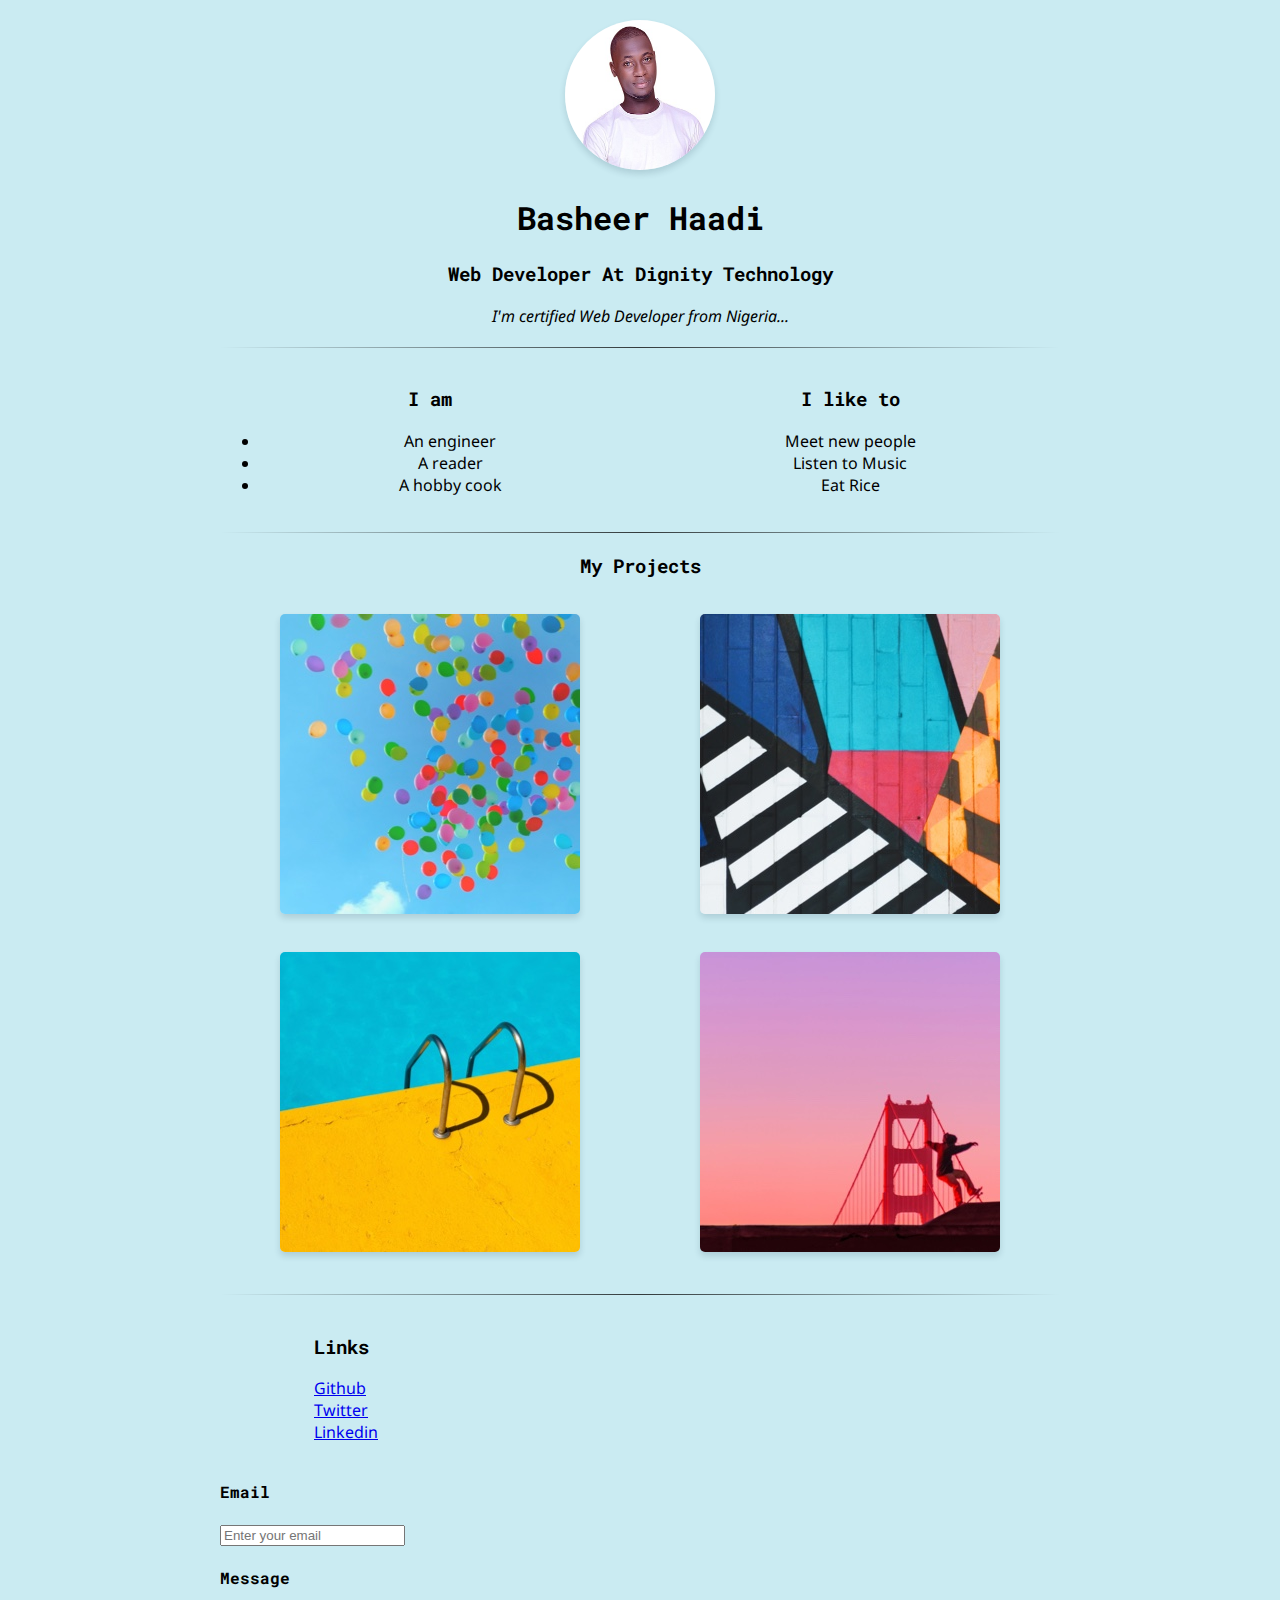
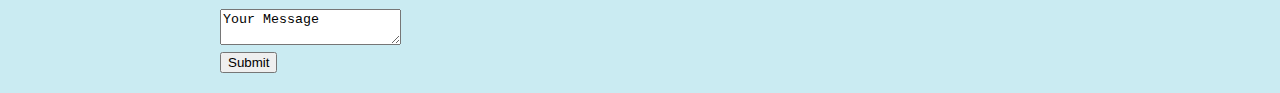
<file: Portfolio Website/index.html>
<!DOCTYPE html>
<html>
<head>
<title>First webpage</title>
<link href="https://fonts.googleapis.com/css?family=Noto+Sans|Roboto+Mono&display=swap" rel="stylesheet">
<link rel="stylesheet" href="styles.css">
<meta name="viewport" content="width=device-width, initial-scale=1">
</head>
<body>
<div class="container">

  <div class="intro">
    <img src="images/profile-picture.jpg" class="profile-picture"/>
    <h1>Basheer Haadi</h1>
    <h3>Web Developer At Dignity Technology</h3>
    <p class="quote">I'm certified Web Developer from Nigeria...</p>
  </div>
<hr>
  <div class="about-grid">
    <div class="i-am">
      <h3>I am</h3>
      <ul>
        <li>An engineer</li>
        <li>A reader</li>
        <li>A hobby cook</li>
      </ul>
    </div>

    <div class="i-like">
      <h3>I like to</h3>
      <ul class="about-list">
        <li>Meet new people</li>
        <li>Listen to Music</li>
        <li>Eat Rice</li>
      </ul>
    </div>
  
  </div>
  <hr>
  <div>
    <h3 class="projects-heading">My Projects</h3>
    <div class="projects-grid">
      <div class="project-image-wrapper">
        <h4>Project 1</h4>
        <img class="project-image" src="images/project-1.jpg"/>
      </div>
      <div class="project-image-wrapper">
        <h4>Project 2</h4>
        <img class="project-image" src="images/project-2.jpg"/>
      </div>
      <div class="project-image-wrapper">
        <h4>Project 3</h4>
        <img class="project-image" src="images/project-3.jpg"/>
      </div>
      <div class="project-image-wrapper">
        <h4>Project 4</h4>
        <img class="project-image" src="images/project-4.jpg"/>
      </div>
    </div>
  </div>
<hr>
  <div class="links-and-contact">
    <div class="links">
      <h3>Links</h3>
      <ul class="links-list">
        <li>
          <a href="https://github.com/">Github</a>
        </li>
        <li>
          <a href="https://twitter.com/">Twitter</a>
        </li>
        <li>
          <a href="https://linkedin.com">Linkedin</a>
        </li>
      </ul>
    </div>
<hr>
    <div>
      <form action="#">
        <label for="email">
          <h4>Email</h4>
          <input type="email" id="email" placeholder="Enter your email" />
        </label>
        <label for="message">
          <h4>Message</h4>
          <textarea id="message">Your Message</textarea>
        </label>
        <div class="submit-button-wrapper">
          <input type="submit" valid="Send Message" />
        </div>
      </form>
    </div>
  </div>
</div>

</body>
</html>
</file>
<file: Portfolio Website/styles.css>
body {
	font-family: 'Noto Sans', sans-serif;
}

h1, h2, h3, h4 {
	font-family: 'Roboto Mono', monospace;
}

.quote {
	font-style: italic;
}


body {
  background-color: #caebf2;
}

.container > div {
  margin: 20px auto;
}

hr {
  border: 0;
  height: 1px;
  background-image: linear-gradient(to right, rgba(0, 0, 0, 0), rgba(0, 0, 0, 0.75), rgba(0, 0, 0, 0));
}


.container {
	max-width: 840px;
	margin: 0 auto;
}

.intro {
	text-align: center;
}

.about-grid {
	display: grid;
	grid-template-columns: 50% 50%;
}

.i-am, .i-like {
	text-align: center;
	text-decoration: none
}

.about-list {
	list-style: none;
	padding: 0;
}

.projects-heading {
	text-align: center;	
}

.projects-grid {
	display: grid;
	grid-template-columns: 50% 50%;
}

.project-image {
	border-radius: 5px;
	box-shadow: 0 4px 6px 0 rgba(34, 60, 80, .16);
	transition: all ease-in-out .2s;
}

.project-image:hover {
	filter: brightness(.75);
	box-shadow: 0 8px 12px 0 rgba(34, 60, 80, .16);
}

.project-image-wrapper {
	justify-self: center;
	padding: 4%;
	position: relative;
}

.project-image-wrapper:hover > h4 {
	visibility: visible;
}

.project-image-wrapper > h4 {
	position: absolute;
	top: 50%;
	left: 50%;
	transform: translate(-50%, -50%);
	color: white;
	visibility: hidden;
	z-index: 2;
	transition: all ease-in-out .2s;
}

.links-and-contact {
	display: grid;
	grid-template-columns: 30% 70%;
}

.links {
	justify-self: center;
}

.links-list {
	list-style: none;
	padding: 0;
}

.profile-picture {
	border-radius: 50%;
	width: 150px;
	height: 150px;
	box-shadow: 0 4px 6px 0 rgba(34, 60, 80, .16);
	transition: all ease-in-out .2s;
}

.profile-picture:hover {
	box-shadow: 0 8px 12px 0 rgba(34,60,80,.16);
}

@media (max-width: 480px) {
	.about-grid {
		grid-template-columns: 100%;
	}
}

@media (max-width: 650px) {
	.projects-grid {
		grid-template-columns: 100%;
	}

	.links-and-contact {
		grid-template-columns: 100%;
	}
}
</file>
